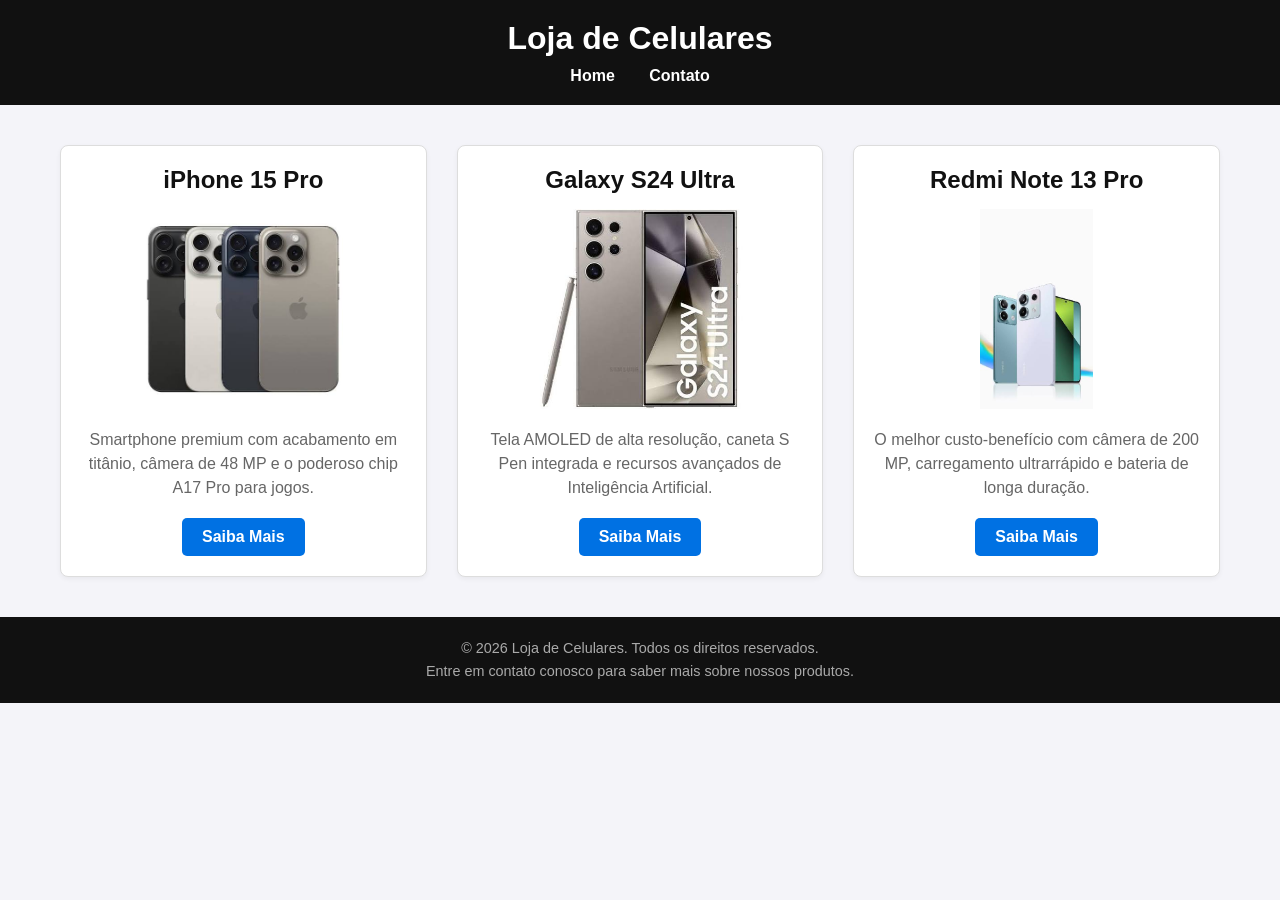
<file: index.html>
<!DOCTYPE html>
<html lang="pt-BR">
<head>
    <meta charset="UTF-8">
    <meta name="viewport" content="width=device-width, initial-scale=1.0">
    <title>Loja de Celulares</title>
    <link rel="stylesheet" href="style.css">
</head>
<body>

    <header>
        <h1>Loja de Celulares</h1>

        <nav>
            <a href="index.html">Home</a>
            <a href="contato.html">Contato</a>
        </nav>
    </header>

    <main>
        <section class="produtos">

            <article>
                <h2>iPhone 15 Pro</h2>

                <img src="imagem/images.jpg" alt="iPhone 15 Pro">

                <p>
                    Smartphone premium com acabamento em titânio, câmera
                    de 48 MP e o poderoso chip A17 Pro para jogos.
                </p>

                <a href="https://pt.wikipedia.org/wiki/IPhone_15_Pro"
                   target="_blank" rel="noopener noreferrer">
                    Saiba Mais
                </a>
            </article>

            <article>
                <h2>Galaxy S24 Ultra</h2>

                <img src="imagem/images 2.jpg" alt="Galaxy S24 Ultra">

                <p>
                    Tela AMOLED de alta resolução, caneta S Pen integrada
                    e recursos avançados de Inteligência Artificial.
                </p>

                <a href="https://pt.wikipedia.org/wiki/Samsung_Galaxy_S24"
                   target="_blank" rel="noopener noreferrer">
                    Saiba Mais
                </a>
            </article>

            <article>
                <h2>Redmi Note 13 Pro</h2>

                <img src="imagem/images 3.jpg" alt="Redmi Note 13 Pro">

                <p>
                    O melhor custo-benefício com câmera de 200 MP,
                    carregamento ultrarrápido e bateria de longa duração.
                </p>

                <a href="https://pt.wikipedia.org/wiki/Redmi_Note_13"
                   target="_blank" rel="noopener noreferrer">
                    Saiba Mais
                </a>
            </article>

        </section>
    </main>

    <footer>
        <p>&copy; 2026 Loja de Celulares. Todos os direitos reservados.</p>
        <p>Entre em contato conosco para saber mais sobre nossos produtos.</p>
    </footer>

</body>
</html>
</file>
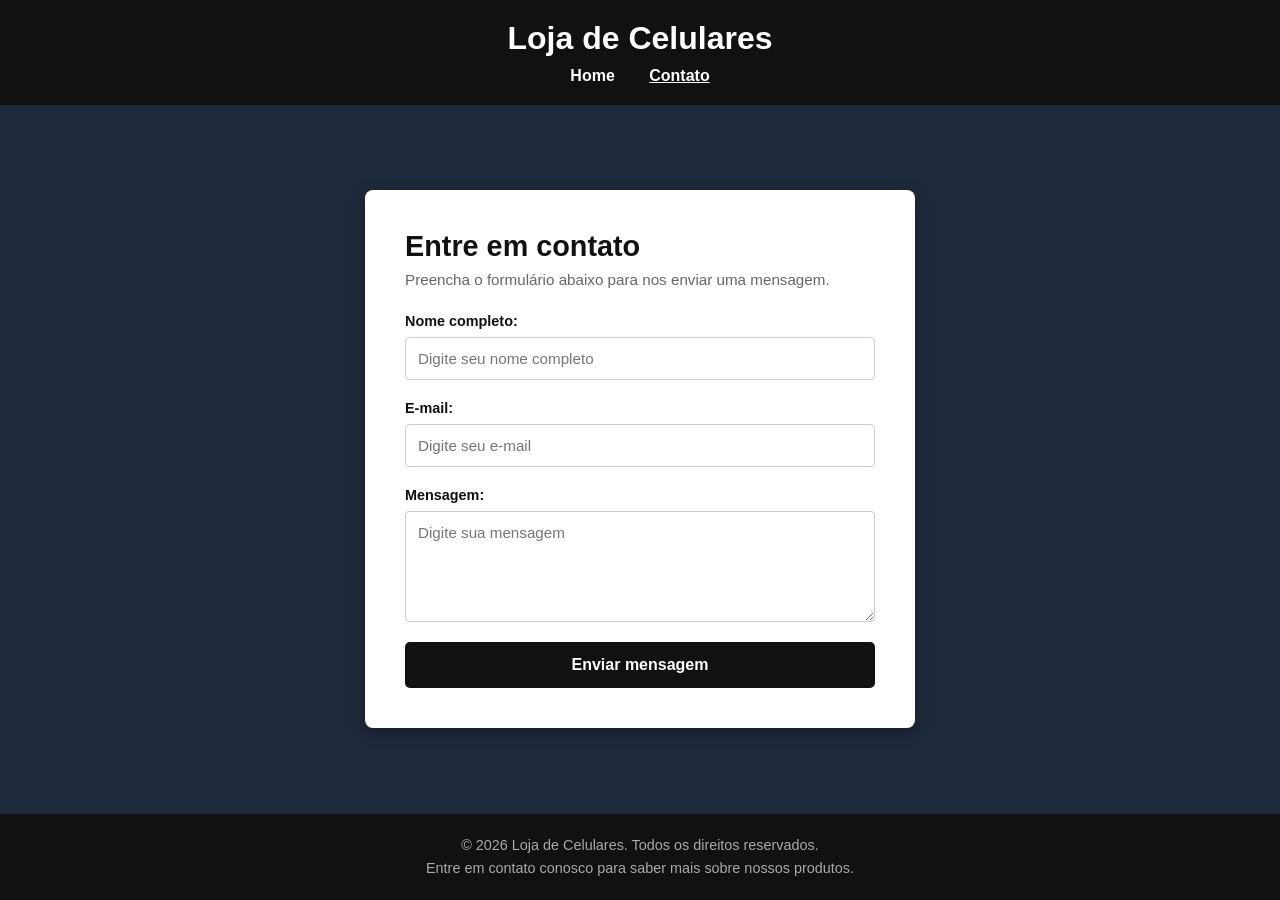
<file: contato.html>
<!DOCTYPE html>
<html lang="pt-BR">
<head>
    <meta charset="UTF-8">
    <meta name="viewport" content="width=device-width, initial-scale=1.0">
    <title>Contato | Loja de Celulares</title>
    <link rel="stylesheet" href="style2.css">
</head>
<body>

    <header>
        <h1>Loja de Celulares</h1>
        <nav>
            <a href="index.html">Home</a>
            <a href="contato.html" class="active">Contato</a>
        </nav>
    </header>

    <main class="contato-container">
        <section class="card-contato">
            <h2>Entre em contato</h2>
            <p>Preencha o formulário abaixo para nos enviar uma mensagem.</p>

            <form action="#" method="POST">
                <div class="input-group">
                    <label for="nome">Nome completo:</label>
                    <input type="text" id="nome" name="nome" placeholder="Digite seu nome completo" required>
                </div>

                <div class="input-group">
                    <label for="email">E-mail:</label>
                    <input type="email" id="email" name="email" placeholder="Digite seu e-mail" required>
                </div>

                <div class="input-group">
                    <label for="mensagem">Mensagem:</label>
                    <textarea id="mensagem" name="mensagem" rows="5" placeholder="Digite sua mensagem" required></textarea>
                </div>

                <button type="submit" class="btn-enviar">Enviar mensagem</button>
            </form>
        </section>
    </main>

    <footer>
        <p>&copy; 2026 Loja de Celulares. Todos os direitos reservados.</p>
        <p>Entre em contato conosco para saber mais sobre nossos produtos.</p>
    </footer>

</body>
</html>
</file>
<file: style.css>
/* Configurações Gerais */
* {
    margin: 0;
    padding: 0;
    box-sizing: border-box;
    font-family: Arial, sans-serif;
}

body {
    background-color: #f4f4f9;
    color: #333;
}

/* Cabeçalho e Menu */
header {
    background-color: #111;
    color: #fff;
    padding: 20px;
    text-align: center;
}

header h1 {
    margin-bottom: 10px;
}

nav a {
    color: #fff;
    text-decoration: none;
    margin: 0 15px;
    font-weight: bold;
}

nav a:hover {
    text-decoration: underline;
}

/* Área dos Produtos (Grelha/Grid) */
main {
    max-width: 1200px;
    margin: 40px auto;
    padding: 0 20px;
}

.produtos {
    display: grid;
    grid-template-columns: repeat(auto-fit, minmax(300px, 1fr));
    gap: 30px;
}

/* Cartão do Celular */
article {
    background-color: #fff;
    border: 1px solid #ddd;
    border-radius: 8px;
    padding: 20px;
    text-align: center;
    box-shadow: 0 2px 5px rgba(0,0,0,0.05);
}

article h2 {
    font-size: 1.5rem;
    margin-bottom: 15px;
    color: #111;
}

article img {
    max-width: 100%;
    height: 200px;
    object-fit: contain;
    margin-bottom: 15px;
}

article p {
    font-size: 1rem;
    line-height: 1.5;
    color: #666;
    margin-bottom: 20px;
    height: 70px; /* Mantém a descrição e os botões alinhados */
}

/* Botão Saiba Mais */
article a {
    display: inline-block;
    background-color: #0071e3;
    color: #fff;
    padding: 10px 20px;
    text-decoration: none;
    border-radius: 5px;
    font-weight: bold;
    transition: background-color 0.2s;
}

article a:hover {
    background-color: #005bb5;
}

/* Rodapé */
footer {
    background-color: #111;
    color: #aaa;
    text-align: center;
    padding: 20px;
    margin-top: 40px;
    font-size: 0.9rem;
    line-height: 1.6;
}
</file>
<file: style2.css>
/* Reset básico para limpar margens e preenchimentos */
* {
    margin: 0;
    padding: 0;
    box-sizing: border-box;
    font-family: Arial, sans-serif;
}

/* Configuração do fundo e estrutura da página */
body {
    background-color: #1e293b; /* Fundo azul escuro do modelo */
    color: #333;
    display: flex;
    flex-direction: column;
    min-height: 100vh;
}

/* Cabeçalho Preto */
header {
    background-color: #111111;
    color: #ffffff;
    padding: 20px;
    text-align: center;
}

header h1 {
    margin-bottom: 10px;
    font-size: 2rem;
}

nav a {
    color: #ffffff;
    text-decoration: none;
    margin: 0 15px;
    font-weight: bold;
}

nav a:hover, nav a.active {
    text-decoration: underline;
}

/* Container que centraliza o formulário na tela */
.contato-container {
    flex: 1;
    display: flex;
    justify-content: center;
    align-items: center;
    padding: 40px 20px;
    width: 100%;
}

/* Cartão Branco do Formulário */
.card-contato {
    background-color: #ffffff;
    border-radius: 8px;
    padding: 40px;
    width: 100%;
    max-width: 550px;
    box-shadow: 0 4px 15px rgba(0, 0, 0, 0.3);
    text-align: left;
}

.card-contato h2 {
    font-size: 1.8rem;
    margin-bottom: 8px;
    color: #111111;
}

.card-contato p {
    font-size: 0.95rem;
    color: #666666;
    margin-bottom: 25px;
}

/* Grupos de caixas de entrada (Inputs) */
.input-group {
    margin-bottom: 20px;
    display: flex;
    flex-direction: column;
}

.input-group label {
    font-weight: bold;
    margin-bottom: 8px;
    font-size: 0.9rem;
    color: #111111;
}

.input-group input,
.input-group textarea {
    width: 100%;
    padding: 12px;
    border: 1px solid #cccccc;
    border-radius: 4px;
    font-size: 0.95rem;
    outline: none;
    background-color: #ffffff;
}

/* Efeito azul ao focar nos campos */
.input-group input:focus,
.input-group textarea:focus {
    border-color: #1e293b;
}

/* Botão de Enviar Escuro */
.btn-enviar {
    background-color: #111111;
    color: #ffffff;
    padding: 14px 20px;
    border: none;
    border-radius: 5px;
    font-weight: bold;
    font-size: 1rem;
    cursor: pointer;
    width: 100%;
    transition: background-color 0.2s;
}

.btn-enviar:hover {
    background-color: #333333;
}

/* Rodapé Preto */
footer {
    background-color: #111111;
    color: #aaaaaa;
    text-align: center;
    padding: 20px;
    font-size: 0.9rem;
    line-height: 1.6;
}
</file>
